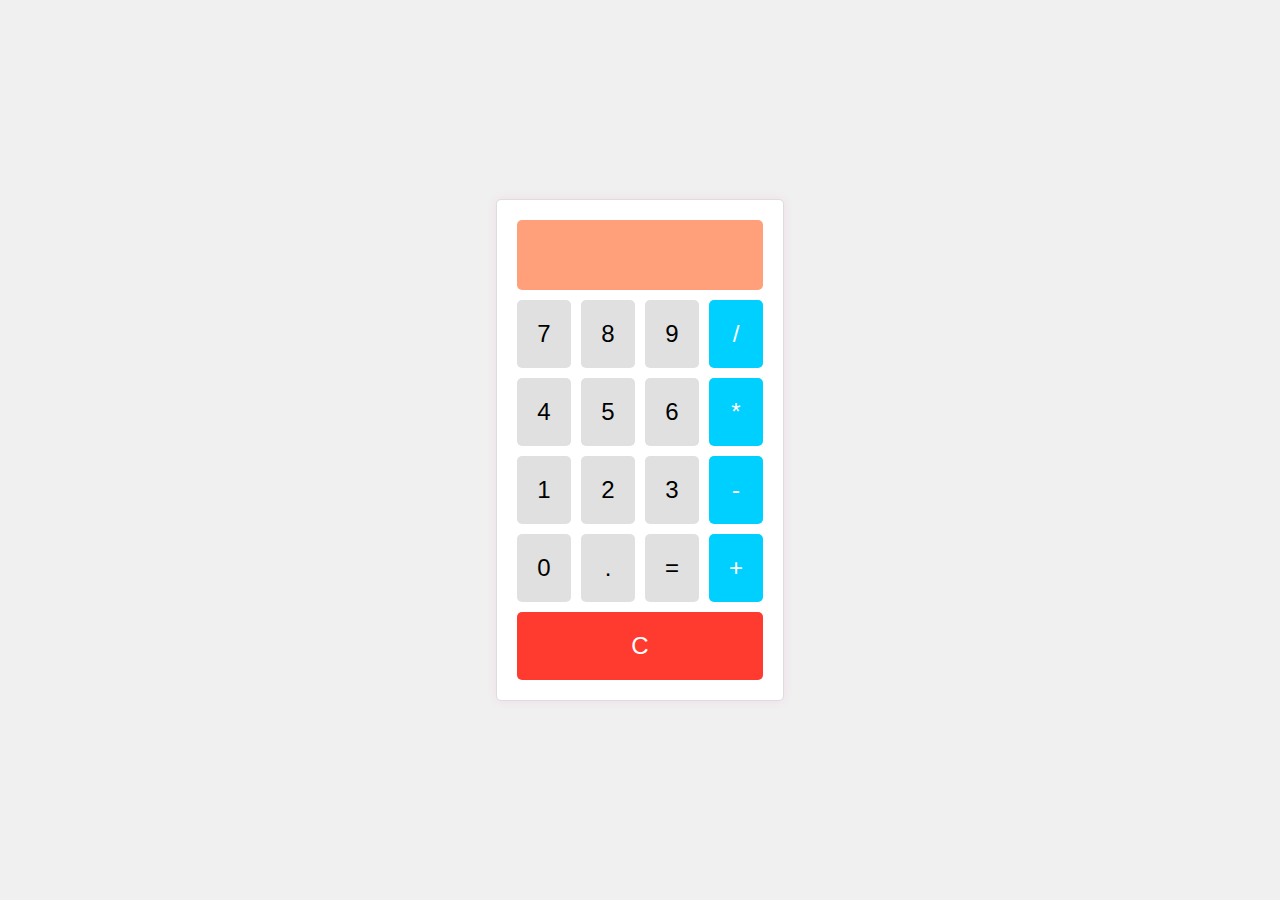
<file: Basic Calculator-2/index.html>
<!DOCTYPE html>
<html lang="en">
<head>
    <meta charset="UTF-8">
    <meta name="viewport" content="width=device-width, initial-scale=1.0">
    <title>Calculator</title>
    <link rel="stylesheet" href="styles.css">
</head>
<body>
    <div class="calculator">
        <div class="display" id="display"></div>
        <div class="buttons">
            <button class="btn" data-value="7">7</button>
            <button class="btn" data-value="8">8</button>
            <button class="btn" data-value="9">9</button>
            <button class="btn operator" data-value="/">/</button>
            <button class="btn" data-value="4">4</button>
            <button class="btn" data-value="5">5</button>
            <button class="btn" data-value="6">6</button>
            <button class="btn operator" data-value="*">*</button>
            <button class="btn" data-value="1">1</button>
            <button class="btn" data-value="2">2</button>
            <button class="btn" data-value="3">3</button>
            <button class="btn operator" data-value="-">-</button>
            <button class="btn" data-value="0">0</button>
            <button class="btn" data-value=".">.</button>
            <button class="btn" data-value="=">=</button>
            <button class="btn operator" data-value="+">+</button>
            <button class="btn clear" data-value="C">C</button>
        </div>
    </div>
    <script src="script.js"></script>
</body>
</html>
</file>
<file: Basic Calculator-2/styles.css>
body {
    display: flex;
    justify-content: center;
    align-items: center;
    height: 100vh;
    background-color: #f0f0f0;
    margin: 0;
}

.calculator {
    border: 1px solid #ddd;
    border-radius: 5px;
    padding: 20px;
    background-color: #fff;
    box-shadow: 0 0 10px rgba(237, 48, 171, 0.1);
}

.display {
    background-color: lightsalmon;
    color: #fff;
    font-size: 2em;
    padding: 10px;
    text-align: right;
    border-radius: 5px;
    margin-bottom: 10px;
    min-height: 50px;
}

.buttons {
    display: grid;
    grid-template-columns: repeat(4, 1fr);
    gap: 10px;
}

.btn {
    background-color: #e0e0e0;
    border: none;
    border-radius: 5px;
    padding: 20px;
    font-size: 1.5em;
    cursor: pointer;
    transition: background-color 0.3s;
}

.btn:active {
    background-color: #d0d0d0;
}

.operator {
    background-color: #00d0ff;
    color: #fff;
}

.operator:active {
    background-color: #e08500;
}

.clear {
    grid-column: span 4;
    background-color: #ff3b30;
    color: #fff;
}

.clear:active {
    background-color: #e02922;
}
</file>
